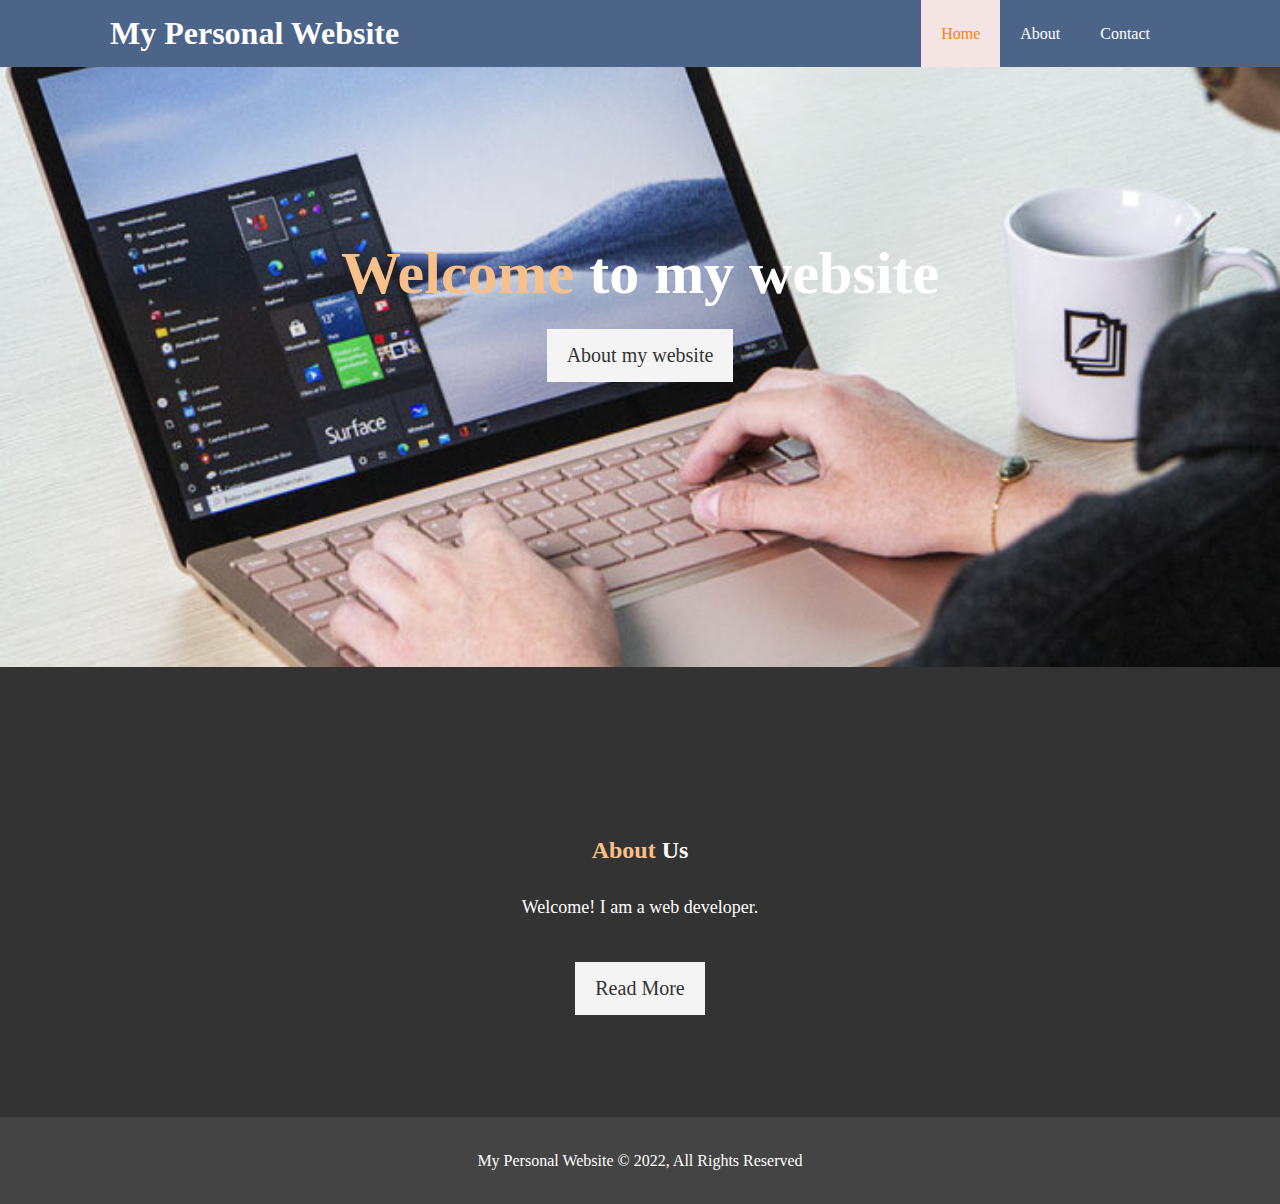
<file: index.html>
<!doctype html>
<html lang="en">
<head>
    <meta charset="UTF-8">
    <meta http-equiv="X-UA-Compatible" content="IE=edge">
    <meta name="viewport" content="width=device-width, initial-scale=1.0">
    <link rel="stylesheet" href="css/style.css">
    <title>My personal website | Welcome</title>
</head>
<body>

    <header>
        <nav id="navbar">
            <div class="container">
                <h1 class="logo"><a href="index.html">My Personal Website</a></h1>
                <ul>
                    <li><a class="current" href="index.html">Home</a></li>
                    <li><a href="about.html">About</a></li>
                    <li><a href="contact.html">Contact</a></li>
                </ul>
            </div>
        </nav>
        <div id="showcase">
            <div class="container">
                <div class="showcase-content">
                    <h1><span class="text-primary">Welcome</span> to my website</h1>
                    <a class="btn btn btn-light" href="about.html">About my website</a>
                </div>
            </div>
        </div>
    </header>

    <section id="home_info" class="bg-dark">
        <div class="info-content">
            <h2><span class="text-primary">About</span> Us</h2>
            <p style="font-size: 18px;">
                Welcome! I am a web developer.
            </p>
            <a href="about.html" class="btn btn-light">Read More</a>
        </div>
    </section>

    <footer id="main-footer">
        <p>My Personal Website &copy; 2022, All Rights Reserved</p>
    </footer>
	
</body>
</html>
</file>
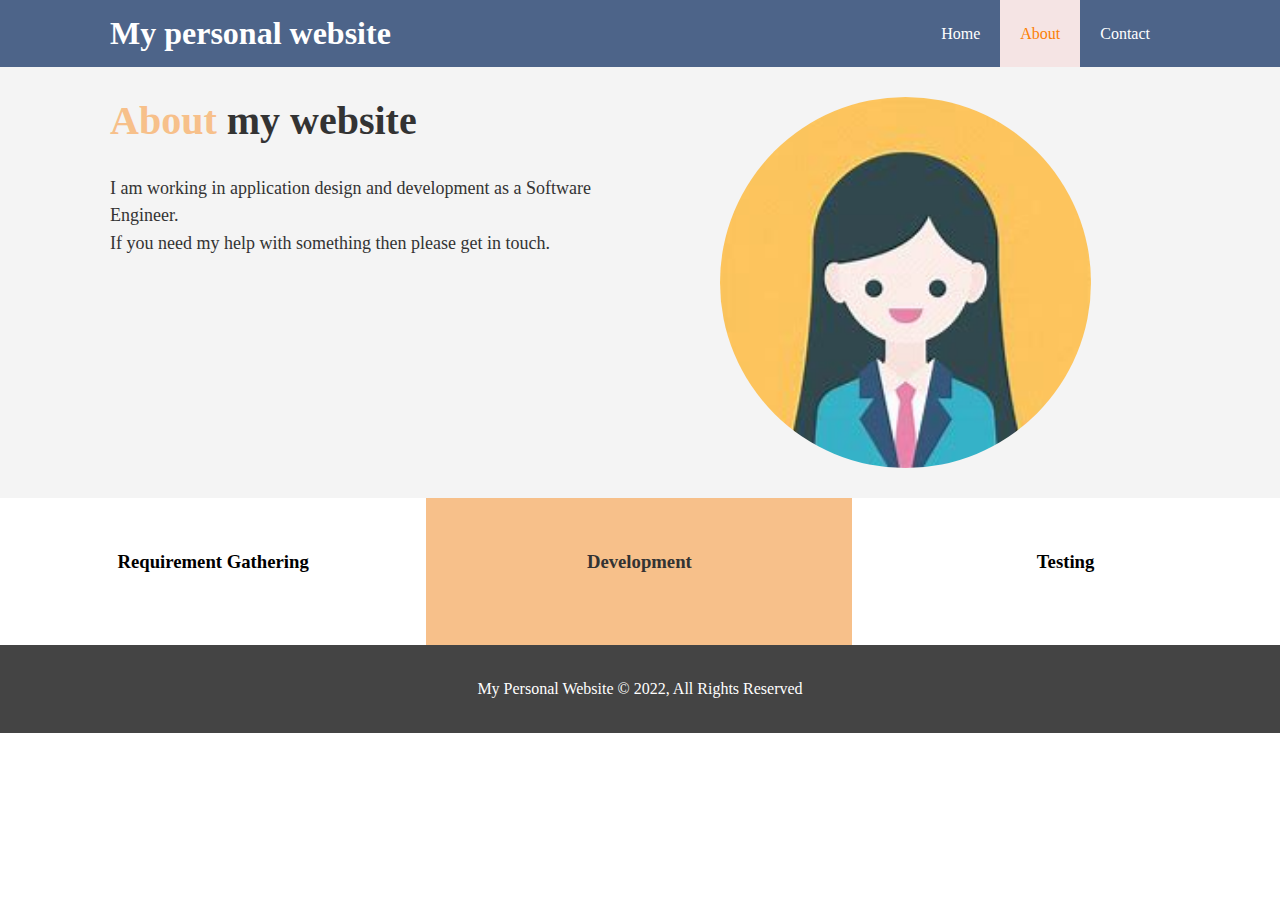
<file: about.html>
<!doctype html>
<html lang="en">
<head>
    <meta charset="UTF-8">
    <meta http-equiv="X-UA-Compatible" content="IE=edge">
    <meta name="viewport" content="width=device-width, initial-scale=1.0">
    <link rel="stylesheet" href="css/style.css">
    <title>My personal website | About</title>
</head>
<body>

<header>
    <nav id="navbar">
        <div class="container">
            <h1 class="logo"><a href="index.html">My personal website</a></h1>
            <ul>
                <li><a href="index.html">Home</a></li>
                <li><a class="current" href="about.html">About</a></li>
                <li><a href="contact.html">Contact</a></li>
            </ul>
        </div>
    </nav>
</header>

<section id="about-info" class="bg-light py">
    <div class="container">
        <div class="info-left">
            <h1 class="l-heading"><span class="text-primary">About</span> my website</h1>
            <p style="font-size: 18px;">
                I am working in application design and development as a Software Engineer. <br /> 
                If you need my help with something then please get in touch.</p>
        </div>
        <div class="info-right">
            <img src="./img/profile_pic.jpg" alt="profile_pic">
        </div>
    </div>
</section>

<section id="features">
    <div class="box">
        <h3>Requirement Gathering</h3>
    </div>
    <div class="box bg-primary">
        <h3>Development</h3>
    </div>
    <div class="box">
        <h3>Testing</h3>
    </div>
</section>

<div class="clr"></div>

<footer id="main-footer">
    <p>My Personal Website &copy; 2022, All Rights Reserved</p>
</footer>
	
</body>
</html>
</file>
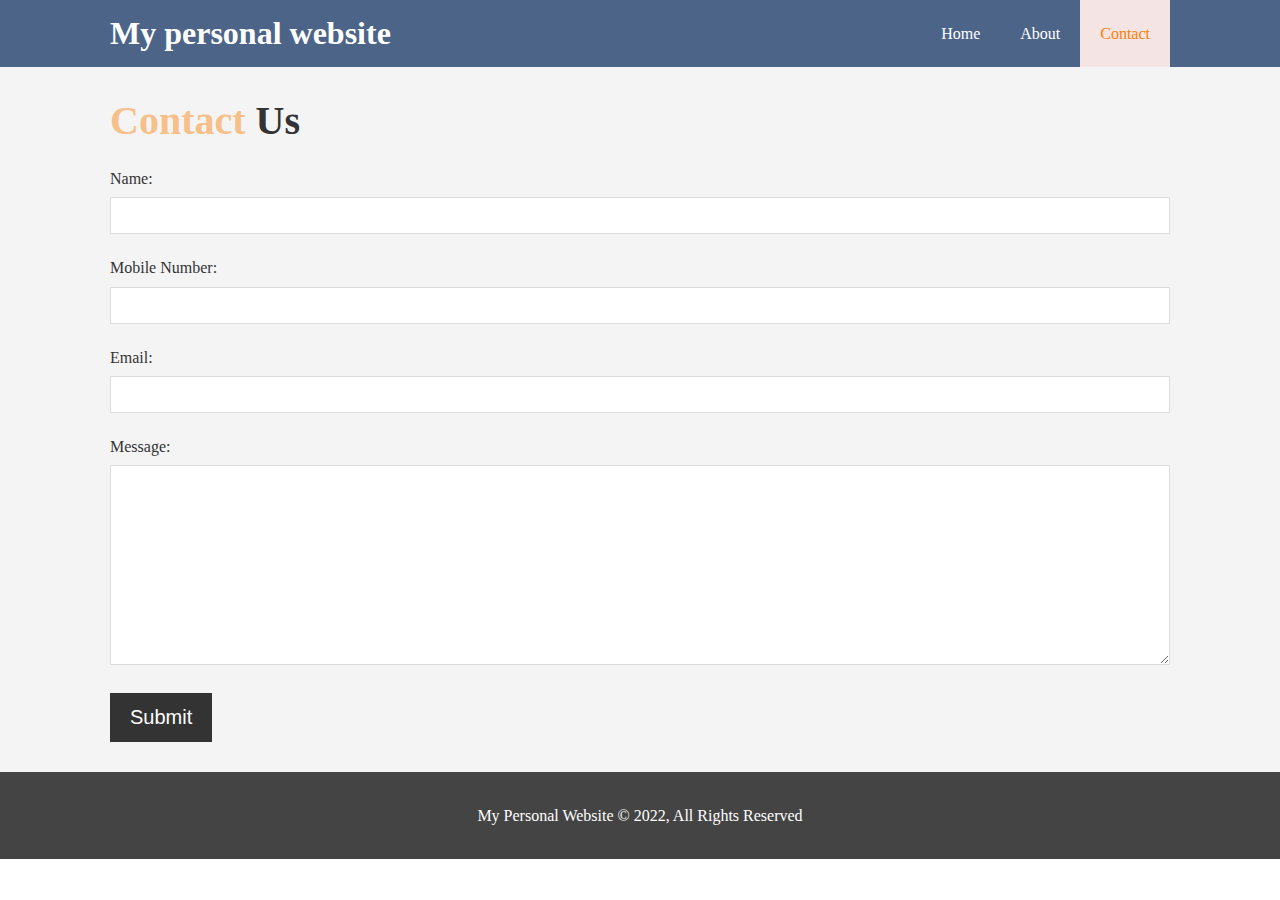
<file: contact.html>
<!doctype html>
<html lang="en">
<head>
    <meta charset="UTF-8">
    <meta http-equiv="X-UA-Compatible" content="IE=edge">
    <meta name="viewport" content="width=device-width, initial-scale=1.0">
    <link rel="stylesheet" href="css/style.css">
    <title>My personal website | About</title>
</head>
<body>

<header>
    <nav id="navbar">
        <div class="container">
            <h1 class="logo"><a href="index.html">My personal website</a></h1>
            <ul>
                <li><a href="index.html">Home</a></li>
                <li><a href="about.html">About</a></li>
                <li><a class="current" href="contact.html">Contact</a></li>
            </ul>
        </div>
    </nav>
</header>

<section id="contact-form" class="bg-light py">
    <div class="container">
        <h1 class="l-heading"><span class="text-primary">Contact</span> Us</h1>
        <form action="process.php">
            <div class="form-group">
                <label for="name">Name:</label>
                <input type="text" name="name" id="name">
            </div>
            <div class="form-group">
                <label for="mobileno">Mobile Number:</label>
                <input type="number" name="mobileno" id="mobileno" pattern="[6-9]{1}[0-9]{9}" maxlength="10"/>
            </div>
            <div class="form-group">
                <label for="email">Email:</label>
                <input type="email" name="email" id="email">
            </div>
            <div class="form-group">
                <label for="message">Message:</label>
                <textarea name="message" id="message"></textarea>
            </div>
            <button type="submit" class="btn" disabled>Submit</button>
        </form>
    </div>
</section>

<footer id="main-footer">
    <p>My Personal Website &copy; 2022, All Rights Reserved</p>
</footer>

</body>
</html>
</file>
<file: css/style.css>
/* reset */
* {
    margin: 0;
    padding: 0;
    box-sizing: border-box;
}

/* Main Styling*/
html,body{
    font-family: "Sacramento", cursive;
    line-height: 1.7em;
}
a {
    color: #333;
    text-decoration: none;
}

h1, h2, h3 {
    padding-bottom: 20px;
}

p {
    margin: 10px 0;
}

/* Utility Classes*/
.container {
    margin: auto;
    max-width: 1100px;
    overflow: auto;
    padding: 0 20px;
}
.text-primary {
    color: #f7c08a;
}
.btn {
    display: inline-block;
    font-size: 20px;
    color: #fff;
    background: #333;
    padding: 13px 20px;
    border: none;
    cursor: pointer;
}
.btn:hover {
    background: #f7c08a;
    color: #333333;
}
.btn-light {
    background: #f4f4f4;
    color: #333333;
}

.bg-dark {
    background: #333333;
    color: #ffffff;
}
.bg-light {
    background: #f4f4f4;
    color: #333333;
}
.bg-primary {
    background: #f7c08a;
    color: #333333;
}
.clr {
    clear: both;
}
.l-heading {
    font-size: 40px;
    line-height: 1.2;
}

/* Padding*/
.py {
    padding: 30px 0;
}

/* Navbar*/
#navbar {
    background: #4d6489;
    color: #fff;
    overflow: auto;
}
#navbar a {
    color: #ffffff;

}
#navbar h1 {
    float: left;
    padding-top: 20px;
}
#navbar ul {
    list-style: none;
    float: right;
}
#navbar ul li {
    float: left;
}
#navbar ul li a {
    display: block;
    padding: 20px;
    text-align: center;
}
#navbar ul li a:hover,
#navbar ul li a.current {
    background: #f5e4e4;
    color: #fc7f05;
}

/* Showcase*/
#showcase {
    background: url('../img/showcase.jpg') no-repeat
    center center/cover;
    height: 600px;
}
#showcase .showcase-content {
    color: #fff;
    text-align: center;
    padding-top: 170px;
}
#showcase .showcase-content h1{
    font-size: 60px;
    line-height: 1.2em;
}
#showcase .showcase-content p {
    padding-bottom: 20px;
    line-height: 1.7em;
}

/* Home Info*/
#home_info {
    height: 450px;
}
#home_info .info-img {
    float: left;
    width: 50%;
    background: url("../img/photo-1.jpg") no-repeat;
    min-height: 100%;
}
#home_info .info-content {
    text-align: center;
    padding-top: 170px;
    overflow: hidden;
}
#home_info .info-content p {
    padding-bottom: 30px;
}

/* Features */
.box {
    float: left;
    width: 33.3%;
    padding: 50px;
    text-align: center;
}
.box i {
    margin-bottom: 10px;
}

/* About Info*/
#about-info .info-right{
    float: right;
    width: 50%;
    min-height: 100%;
}
#about-info .info-right img {
    display: block;
    margin: auto;
    width: 70%;
    border-radius: 50%;
}

#about-info .info-left {
    float: left;
    width: 50%;
    min-height: 100%;
}

/* Contact Form*/
#contact-form .form-group {
    margin-bottom: 20px;
}
#contact-form label {
    display: block;
    margin-bottom: 5px;
}
#contact-form input, #contact-form textarea {
    width: 100%;
    padding: 10px;
    border: 1px #dddddd solid;
}
#contact-form textarea {
    height: 200px;
}
#contact-form input:focus,
#contact-form textarea:focus {
    outline: none;
    border-color: #f7c08a;
}

 /* Footer*/
#main-footer {
    text-align: center;
    background: #444444;
    color: #ffffff;
    padding: 20px;
}
</file>
